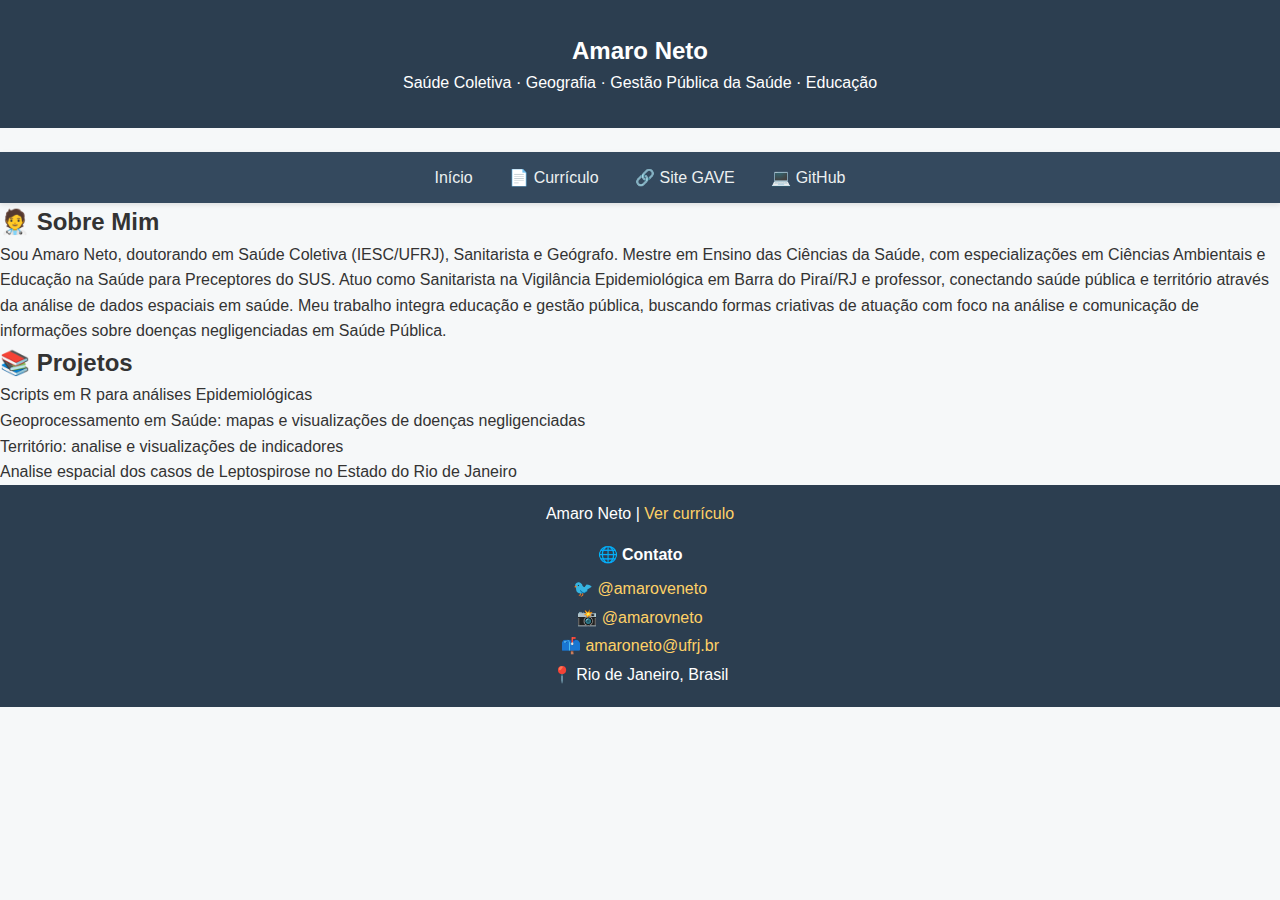
<file: index.html>
<!DOCTYPE html>
<html lang="pt-BR">
<head>
 <meta charset="UTF-8" />
  <meta name="viewport" content="width=device-width, initial-scale=1.0" />
  <title>Amaro Viana Neto</title>
  <!-- Aqui você chama o CSS externo -->
  <link rel="stylesheet" href="styles.css">
</head>
<body>
  <header>
    <h2>Amaro Neto</h2>
    <p>Saúde Coletiva · Geografia · Gestão Pública da Saúde · Educação</p>
  </header>
  <nav>
    <a href="index.html">Início</a>
    <a href="curriculo.html">📄 Currículo</a>
    <a href="https://epidemio.wixsite.com/gave" target="_blank">🔗 Site GAVE</a>
    <a href="https://github.com/veneto9" target="_blank">💻 GitHub</a>
  </nav>
  <main>
    <section>
      <h2>🧑‍⚕️ Sobre Mim</h2>
      <p>Sou Amaro Neto, doutorando em Saúde Coletiva (IESC/UFRJ), Sanitarista e Geógrafo. Mestre em Ensino das Ciências da Saúde, com especializações em Ciências Ambientais e Educação na Saúde para Preceptores do SUS.
Atuo como Sanitarista na Vigilância Epidemiológica em Barra do Piraí/RJ e professor, conectando saúde pública e território através da análise de dados espaciais em saúde. Meu trabalho integra educação e gestão pública, buscando formas criativas de atuação com foco na análise e comunicação de informações sobre doenças negligenciadas em Saúde Pública.</p>
    </section>
    <section>
      <h2>📚 Projetos</h2>
      <ul>
        <li>Scripts em R para análises Epidemiológicas</li>
        <li>Geoprocessamento em Saúde: mapas e visualizações de doenças negligenciadas</li>
        <li>Território: analise e visualizações de indicadores</li>
       <li>Analise espacial dos casos de Leptospirose no Estado do Rio de Janeiro</li>
      </ul>
    </section>
  </main>
  <footer>
    <p> Amaro Neto | <a href="curriculo.html">Ver currículo</a></p>
  <section style="margin-top: 1rem;">
    <h2 style="font-size: 1rem; margin-bottom: 0.5rem;">🌐 Contato</h2>
    <p style="margin: 0.2rem 0;">🐦 <a href="https://twitter.com/amaroveneto" target="_blank">@amaroveneto</a></p>
    <p style="margin: 0.2rem 0;">📸 <a href="https://instagram.com/amarovneto" target="_blank">@amarovneto</a></p>
    <p style="margin: 0.2rem 0;">📫 <a href="mailto:amaroneto@ufrj.br">amaroneto@ufrj.br</a></p>
    <p style="margin: 0.2rem 0;">📍 Rio de Janeiro, Brasil</p>
  </section>
</footer>
</body>
</html>
</file>
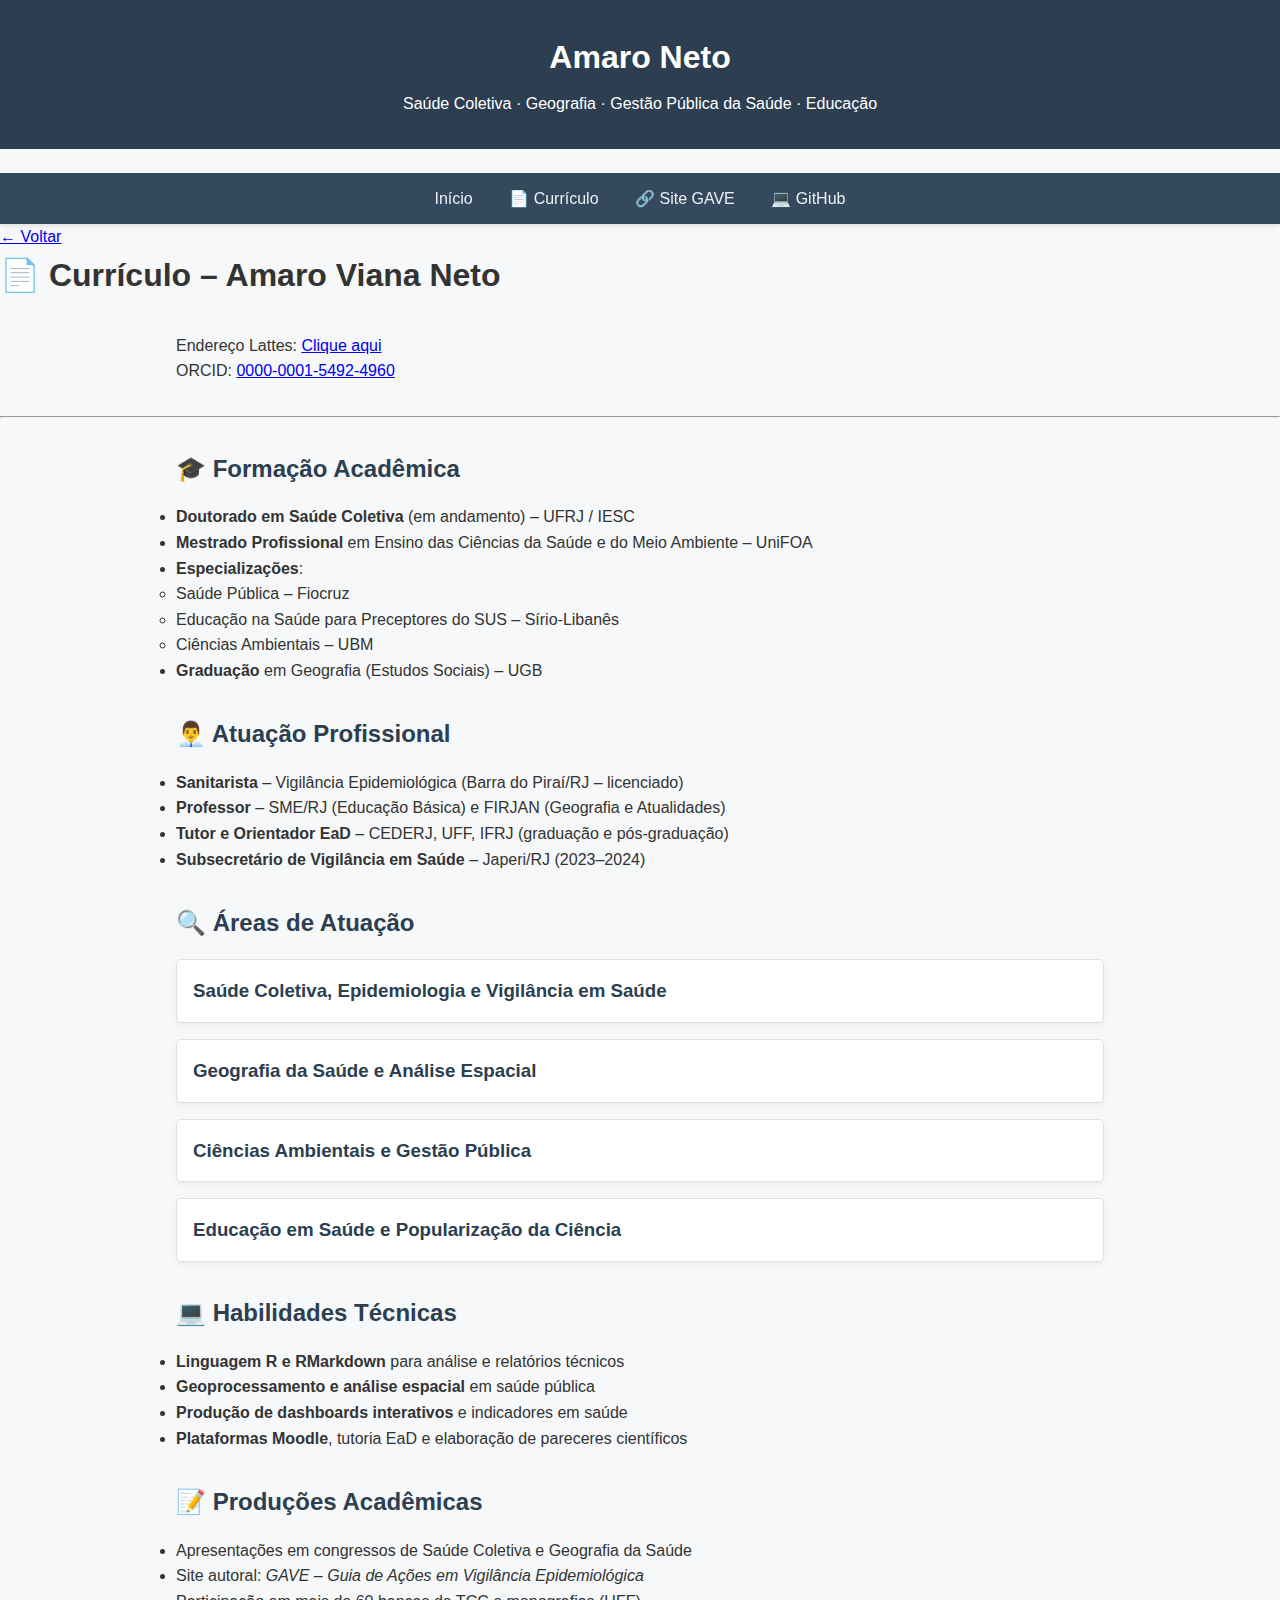
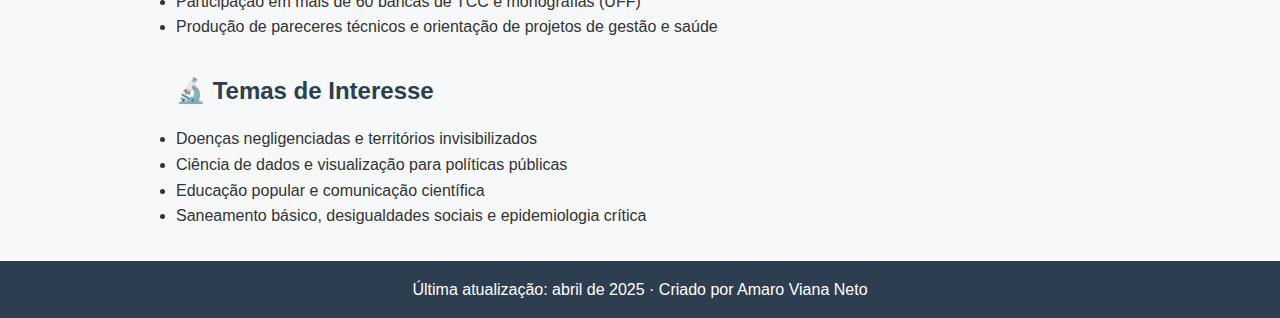
<file: curriculo.html>
<!DOCTYPE html>
<html lang="pt-BR">
<head>
  <meta charset="UTF-8" />
  <meta name="viewport" content="width=device-width, initial-scale=1.0" />
  <title>Currículo – Amaro Viana Neto | Sanitarista e Geógrafo</title>
  <!-- Aqui você chama o CSS externo -->
  <link rel="stylesheet" href="styles.css">
</head>
<body>
  <header>
    <h1>Amaro Neto</h1>
    <p>Saúde Coletiva · Geografia · Gestão Pública da Saúde · Educação</p>
  </header>
  
  <nav>
    <a href="index.html">Início</a>
    <a href="curriculo.html">📄 Currículo</a>
    <a href="https://epidemio.wixsite.com/gave" target="_blank">🔗 Site GAVE</a>
    <a href="https://github.com/veneto9" target="_blank">💻 GitHub</a>
  </nav>
  
  <main>
    <a href="index.html" class="botao-voltar contextual">← Voltar</a>
    
    <h1>📄 Currículo – Amaro Viana Neto</h1>
    
    <div class="secao">
      <p>
        Endereço Lattes: <a href="http://lattes.cnpq.br/8752162166506436" target="_blank">Clique aqui</a><br>
        ORCID: <a href="https://orcid.org/0000-0001-5492-4960" target="_blank">0000-0001-5492-4960</a>
      </p>
    </div>
    
    <hr>
    
    <section class="secao">
      <h2>🎓 Formação Acadêmica</h2>
      <ul>
        <li><strong>Doutorado em Saúde Coletiva</strong> (em andamento) – UFRJ / IESC</li>
        <li><strong>Mestrado Profissional</strong> em Ensino das Ciências da Saúde e do Meio Ambiente – UniFOA</li>
        <li><strong>Especializações</strong>:
          <ul>
            <li>Saúde Pública – Fiocruz</li>
            <li>Educação na Saúde para Preceptores do SUS – Sírio-Libanês</li>
            <li>Ciências Ambientais – UBM</li>
          </ul>
        </li>
        <li><strong>Graduação</strong> em Geografia (Estudos Sociais) – UGB</li>
      </ul>
    </section>
    
    <section class="secao">
      <h2>👨‍💼 Atuação Profissional</h2>
      <ul>
        <li><strong>Sanitarista</strong> – Vigilância Epidemiológica (Barra do Piraí/RJ – licenciado)</li>
        <li><strong>Professor</strong> – SME/RJ (Educação Básica) e FIRJAN (Geografia e Atualidades)</li>
        <li><strong>Tutor e Orientador EaD</strong> – CEDERJ, UFF, IFRJ (graduação e pós-graduação)</li>
        <li><strong>Subsecretário de Vigilância em Saúde</strong> – Japeri/RJ (2023–2024)</li>
      </ul>
    </section>
    
    <section class="secao">
      <h2>🔍 Áreas de Atuação</h2>
      <div class="projeto-card">
        <h3>Saúde Coletiva, Epidemiologia e Vigilância em Saúde</h3>
      </div>
      
      <div class="projeto-card">
        <h3>Geografia da Saúde e Análise Espacial</h3>
      </div>
      
      <div class="projeto-card">
        <h3>Ciências Ambientais e Gestão Pública</h3>
      </div>
      
      <div class="projeto-card">
        <h3>Educação em Saúde e Popularização da Ciência</h3>
      </div>
    </section>
    
    <section class="secao">
      <h2>💻 Habilidades Técnicas</h2>
      <ul>
        <li><strong>Linguagem R e RMarkdown</strong> para análise e relatórios técnicos</li>
        <li><strong>Geoprocessamento e análise espacial</strong> em saúde pública</li>
        <li><strong>Produção de dashboards interativos</strong> e indicadores em saúde</li>
        <li><strong>Plataformas Moodle</strong>, tutoria EaD e elaboração de pareceres científicos</li>
      </ul>
    </section>
    
    <section class="secao">
      <h2>📝 Produções Acadêmicas</h2>
      <ul>
        <li>Apresentações em congressos de Saúde Coletiva e Geografia da Saúde</li>
        <li>Site autoral: <em>GAVE – Guia de Ações em Vigilância Epidemiológica</em></li>
        <li>Participação em mais de 60 bancas de TCC e monografias (UFF)</li>
        <li>Produção de pareceres técnicos e orientação de projetos de gestão e saúde</li>
      </ul>
    </section>
    
    <section class="secao">
      <h2>🔬 Temas de Interesse</h2>
      <ul>
        <li>Doenças negligenciadas e territórios invisibilizados</li>
        <li>Ciência de dados e visualização para políticas públicas</li>
        <li>Educação popular e comunicação científica</li>
        <li>Saneamento básico, desigualdades sociais e epidemiologia crítica</li>
      </ul>
    </section>
  </main>
  
  <footer>
    <p>Última atualização: abril de 2025 · Criado por Amaro Viana Neto</p>
  </footer>
</body>
</html>
</file>
<file: styles.css>
/* styles.css */

/* --- Reset básico e Configurações Globais --- */
* {
  margin: 0;
  padding: 0;
  box-sizing: border-box;
}

/* --- Tipografia (Opcional: Importar Google Fonts) --- */
/* Para usar Lato e Montserrat diretamente do Google Fonts, você pode:
   1. Adicionar este @import no topo do seu CSS:
      @import url('https://fonts.googleapis.com/css2?family=Lato:wght@300;400;700&family=Montserrat:wght@400;500;700&display=swap');
   2. Ou adicionar o <link> no <head> do seu HTML:
      <link rel="preconnect" href="https://fonts.googleapis.com">
      <link rel="preconnect" href="https://fonts.gstatic.com" crossorigin>
      <link href="https://fonts.googleapis.com/css2?family=Lato:wght@300;400;700&family=Montserrat:wght@400;500;700&display=swap" rel="stylesheet">
*/

body {
  font-family: 'Lato', sans-serif;
  line-height: 1.6;
  color: #333;
  background-color: #f6f8f9;
}

/* --- Cabeçalho --- */
header {
  text-align: center;
  padding: 2rem 0;
  background-color: #2c3e50;
  color: #fff;
  margin-bottom: 1.5rem;
}

header h1 {
  font-family: 'Montserrat', sans-serif;
  font-size: 2rem;
  font-weight: 700;
  margin-bottom: 0.5rem;
}

header p {
  font-size: 1rem;
}

/* --- Navegação --- */
nav {
  background-color: #34495E;
  padding: 0.8rem 0;
  text-align: center;
  box-shadow: 0 2px 5px rgba(0,0,0,0.1);
  position: sticky;
  top: 0;
  z-index: 1000;
}

nav a {
  color: #ECF0F1;
  text-decoration: none;
  margin: 0 1rem;
  font-weight: 500;
}

nav a:hover {
  color: #FFD166;
}

.secao {
  margin: 2rem auto;
  max-width: 960px;
  padding: 0 1rem;
}

.secao h2 {
  margin-bottom: 1rem;
  color: #2c3e50;
  font-family: 'Montserrat', sans-serif;
}

.projeto-card {
  background: #fff;
  border: 1px solid #e0e0e0;
  padding: 1rem;
  margin-bottom: 1rem;
  border-radius: 5px;
  box-shadow: 0 2px 5px rgba(0,0,0,0.05);
}

.projeto-card h3 {
  margin-top: 0;
  color: #2c3e50;
}

.projeto-card p {
  margin-bottom: 0;
  color: #555;
}

footer {
  background-color: #2c3e50;
  color: #fff;
  padding: 1rem 0;
  text-align: center;
}

footer a {
  color: #FFD166;
  text-decoration: none;
}

footer a:hover {
  text-decoration: underline;
}

.secao-contato {
  margin-top: 2rem;
}

.secao-contato h2 {
  font-family: 'Montserrat', sans-serif;
  color: #fff;
}

.secao-contato p {
  margin: 0.2rem 0;
}

/* --- Responsividade --- */
@media (max-width: 768px) {
  nav a {
    display: inline-block;
    margin: 0.5rem;
  }

  .projeto-card {
    margin-bottom: 1.5rem;
  }

  .secao-contato {
    margin-top: 1.5rem;
  }
}
</file>
